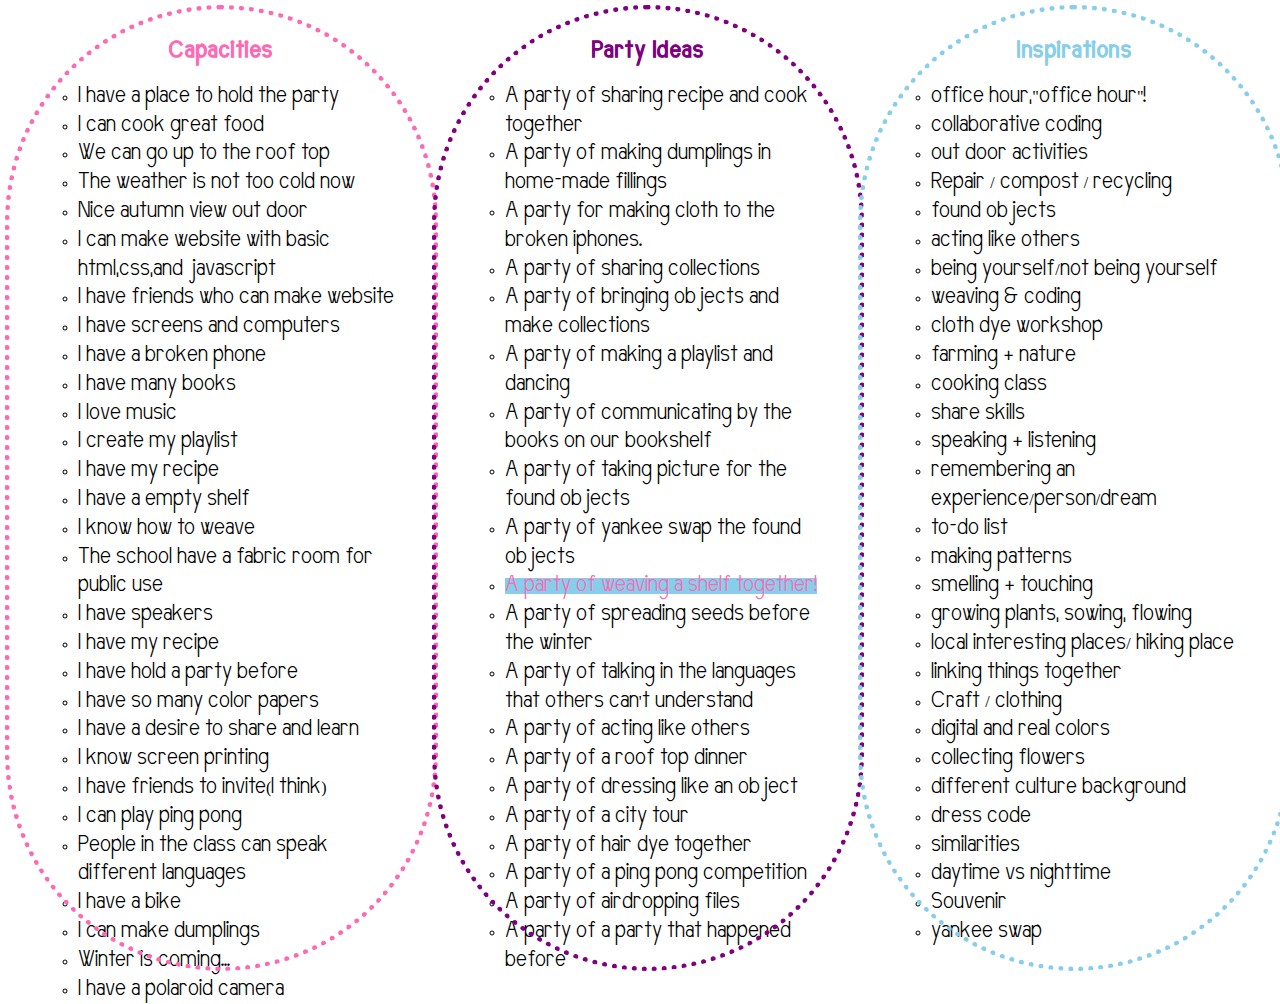
<file: index.html>
<!DOCTYPE html>
<html lang="en">
  <head>
    <meta charset="UTF-8" />
    <meta http-equiv="X-UA-Compatible" content="IE=edge" />
    <meta name="viewport" content="width=device-width, initial-scale=1.0" />
    <title>🔅Parties</title>
  </head>
  <link rel="stylesheet" href="index.css" />
  <body>
    <div class="container">
      <div class="capacities">
        <span style="color: hotpink"><b>Capacities</b></span>
        <ul>
          <li>I have a place to hold the party</li>
          <li>I can cook great food</li>
          <li>We can go up to the roof top</li>
          <li>The weather is not too cold now</li>
          <li>Nice autumn view out door</li>
          <li>I can make website with basic html,css,and javascript</li>
          <li>I have friends who can make website</li>
          <li>I have screens and computers</li>
          <li>I have a broken phone</li>
          <li>I have many books</li>
          <li>I love music</li>
          <li>I create my playlist</li>
          <li>I have my recipe</li>
          <li>I have a empty shelf</li>
          <li>I know how to weave</li>
          <li>The school have a fabric room for public use</li>
          <li>I have speakers</li>
          <li>I have my recipe</li>
          <li>I have hold a party before</li>
          <li>I have so many color papers</li>
          <li>I have a desire to share and learn</li>
          <li>I know screen printing</li>
          <li>I have friends to invite(I think)</li>
          <li>I can play ping pong</li>
          <li>People in the class can speak different languages</li>
          <li>I have a bike</li>
          <li>I can make dumplings</li>
          <li>Winter is coming...</li>
          <li>I have a polaroid camera</li>
        </ul>
      </div>
      <div class="ideas">
        <span style="color: purple"><b>Party Ideas</b></span>
        <ul>
          <li>A party of sharing recipe and cook together</li>
          <li>A party of making dumplings in home-made fillings</li>
          <li>A party for making cloth to the broken iphones.</li>
          <li>A party of sharing collections</li>
          <li>A party of bringing objects and make collections</li>
          <li>A party of making a playlist and dancing</li>
          <li>A party of communicating by the books on our bookshelf</li>
          <li>A party of taking picture for the found objects</li>
          <li>A party of yankee swap the found objects</li>
          <li>
            <a href="invitation.html"
              ><mark>A party of weaving a shelf together!</mark></a
            >
          </li>
          <li>A party of spreading seeds before the winter</li>
          <li>
            A party of talking in the languages that others can't understand
          </li>
          <li>A party of acting like others</li>
          <li>A party of a roof top dinner</li>
          <li>A party of dressing like an object</li>
          <li>A party of a city tour</li>
          <li>A party of hair dye together</li>
          <li>A party of a ping pong competition</li>
          <li>A party of airdropping files</li>
          <li>A party of a party that happened before</li>
        </ul>
      </div>
      <div class="inspirations">
        <span style="color: skyblue"><b>Inspirations</b></span>
        <ul>
          <li>office hour,"office hour"!</li>
          <li>collaborative coding</li>
          <li>out door activities</li>
          <li>Repair / compost / recycling</li>
          <li>found objects</li>
          <li>acting like others</li>
          <li>being yourself/not being yourself</li>
          <li>weaving & coding</li>
          <li>cloth dye workshop</li>
          <li>farming + nature</li>
          <li>cooking class</li>
          <li>share skills</li>
          <li>speaking + listening</li>
          <li>remembering an experience/person/dream</li>
          <li>to-do list</li>
          <li>making patterns</li>
          <li>smelling + touching</li>
          <li>growing plants, sowing, flowing</li>
          <li>local interesting places/ hiking place</li>
          <li>linking things together</li>
          <li>Craft / clothing</li>
          <li>digital and real colors</li>
          <li>collecting flowers</li>
          <li>different culture background</li>
          <li>dress code</li>
          <li>similarities</li>
          <li>daytime vs nighttime</li>
          <li>Souvenir</li>
          <li>yankee swap</li>
        </ul>
      </div>
    </div>
  </body>
</html>
</file>
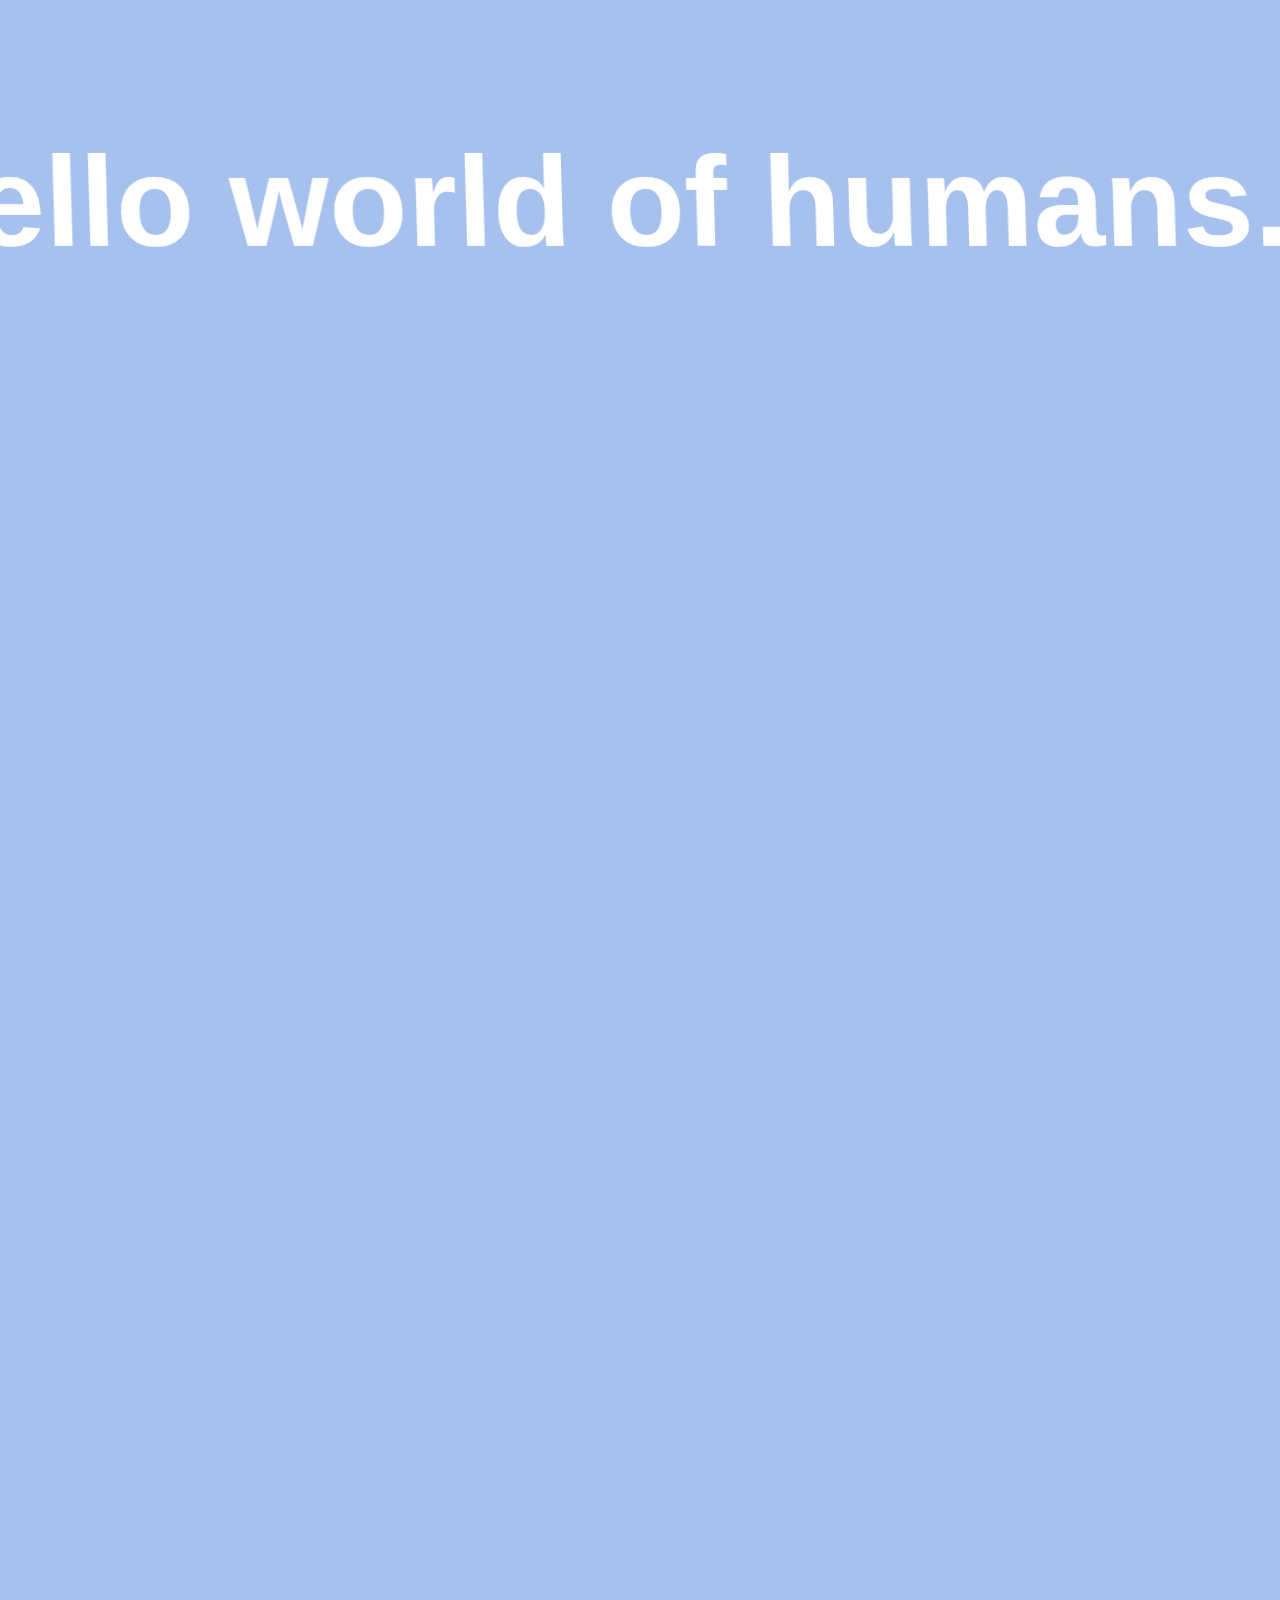
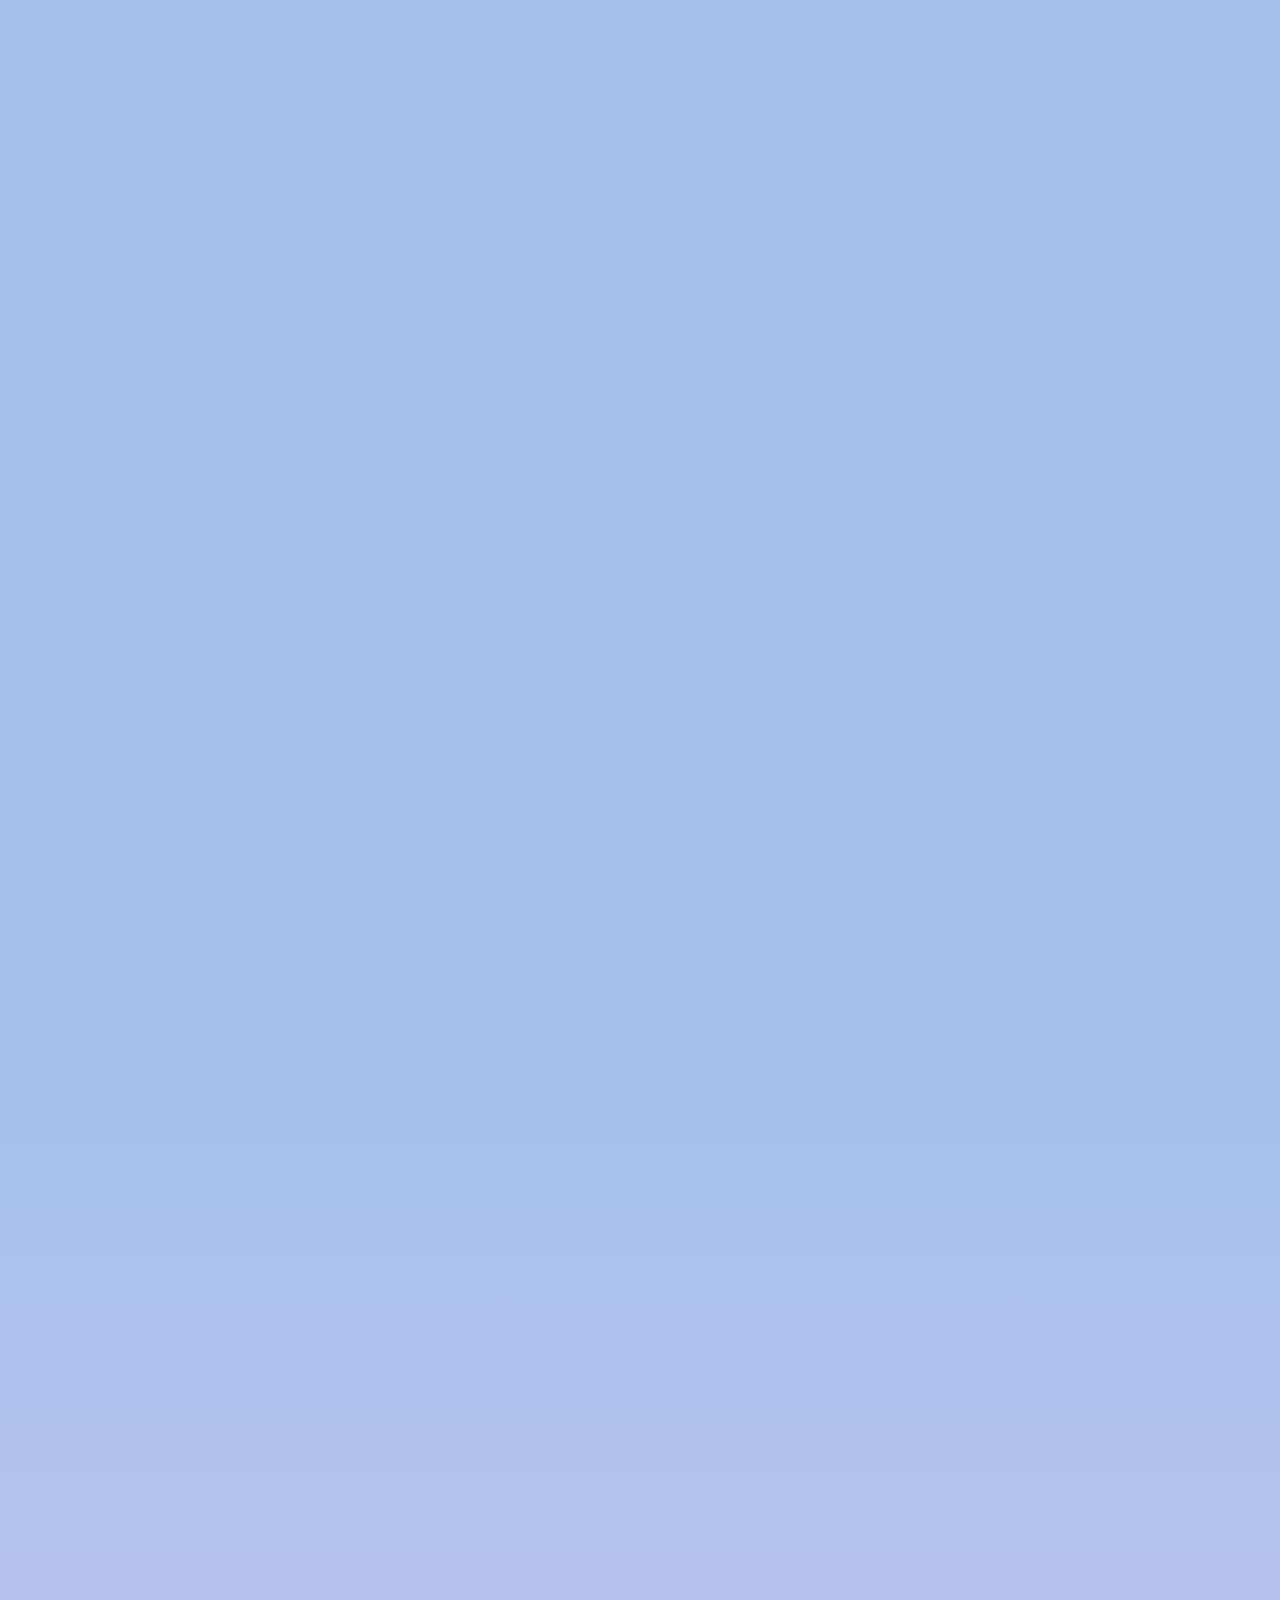
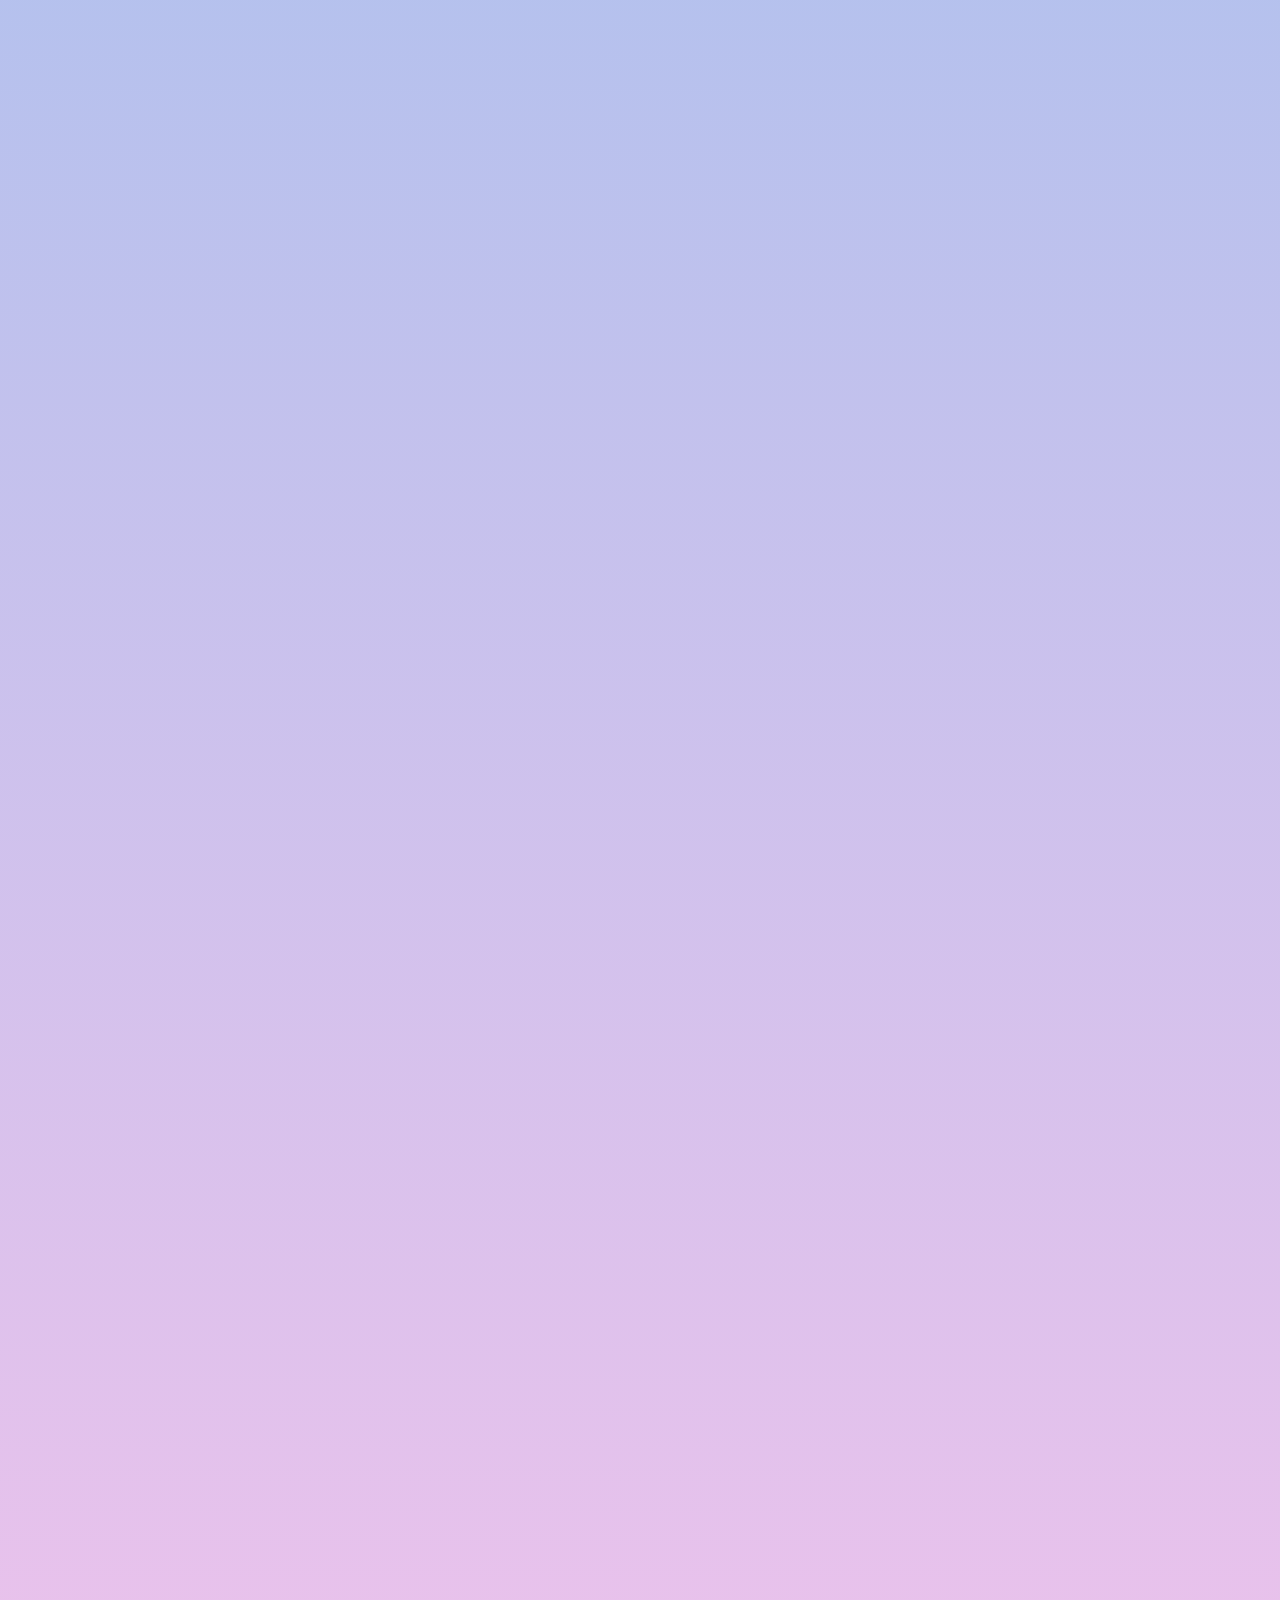
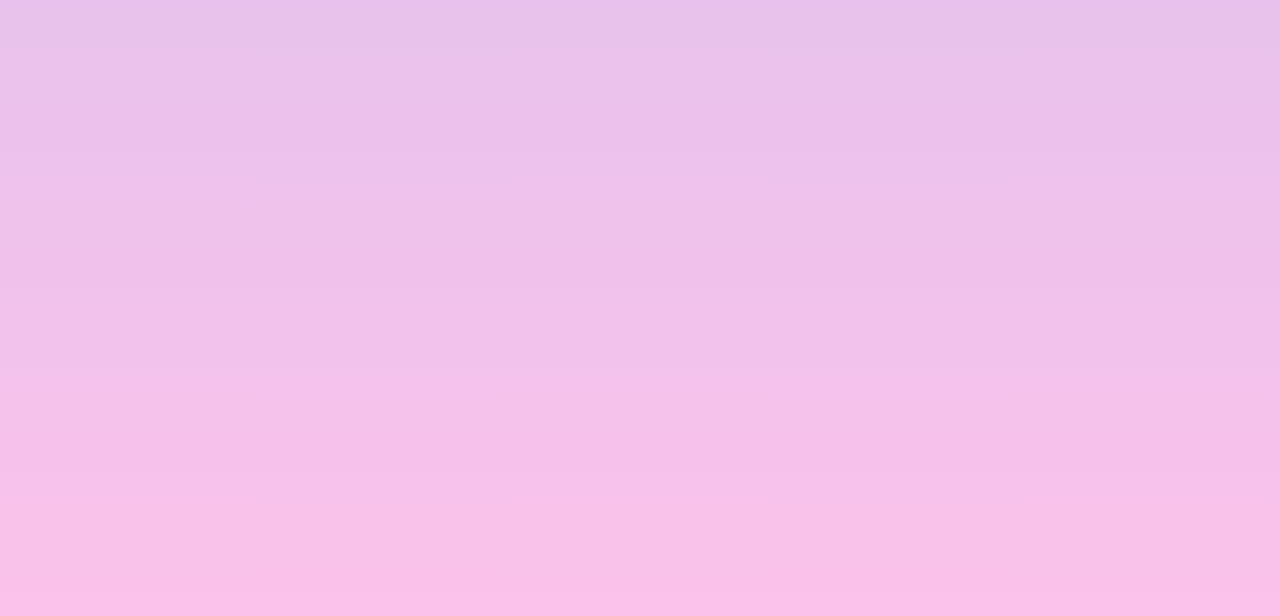
<file: sheets/assets/Example of the marquee effect with vanilla JS _ CSS _ JavaScript _ jQuery _ W3Docs_files/saved_resource(1).html>
<!DOCTYPE html>
<!-- saved from url=(0042)https://www.w3docs.com/tools/editor-result -->
<html><head><meta http-equiv="Content-Type" content="text/html; charset=UTF-8">
    <title>Title of the document</title>
    <style>
      body {
        font-family: sans-serif;
        font-weight: 700;
        height: 600vh;
        background: #d66d75;
        background: linear-gradient(to top, #fbc2eb 0%, #a6c1ee 50%);
      }
      .marquee {
        position: fixed;
        top: 0;
        left: 0;
        width: 100%;
        height: 100vh;
      }
      .marquee .inner {
        position: relative;
        width: 100%;
        display: flex;
        color: white;
        font-size: 8rem;
      }
      .marquee .inner > * {
        white-space: nowrap;
        padding: 0 4rem;
      }
    </style>
  </head>
  <body data-new-gr-c-s-check-loaded="14.1086.0" data-gr-ext-installed="">
    <div class="marquee">
      <div class="inner" style="transform: translateX(-1300px) skewX(1.6deg);">
        <p>Hello world of humans.</p>
      <p>Hello world of humans.</p></div>
    </div>
    <script>
      function handleMarquee() {
        const marquee = document.querySelectorAll('.marquee');
        let speed = 4;
        let lastScrollPos = 0;
        let timer;
        marquee.forEach(function(el) {
          const container = el.querySelector('.inner');
          const content = el.querySelector('.inner > *');
          //Get total width
          const elWidth = content.offsetWidth;
          //Duplicate content
          let clone = content.cloneNode(true);
          container.appendChild(clone);
          let progress = 1;
          function loop() {
            progress = progress - speed;
            if(progress <= elWidth * -1) {
              progress = 0;
            }
            container.style.transform = 'translateX(' + progress + 'px)';
            container.style.transform += 'skewX(' + speed * 0.4 + 'deg)';
            window.requestAnimationFrame(loop);
          }
          loop();
        });
        window.addEventListener('scroll', function() {
          const maxScrollValue = 12;
          const newScrollPos = window.scrollY;
          let scrollValue = newScrollPos - lastScrollPos;
          if(scrollValue > maxScrollValue) scrollValue = maxScrollValue;
          else if(scrollValue < -maxScrollValue) scrollValue = -maxScrollValue;
          speed = scrollValue;
          clearTimeout(timer);
          timer = setTimeout(handleSpeedClear, 10);
        });
        function handleSpeedClear() {
          speed = 4;
        }
      };
      handleMarquee();
    </script>
  
</body><grammarly-desktop-integration data-grammarly-shadow-root="true"></grammarly-desktop-integration></html>
</file>
<file: index.css>
@font-face {
  font-family: Bespoke;
  src: url(assets/Bespoke-113.otf);
}

body {
}

span {
  text-align: center;
  width: 100%;
  -webkit-text-stroke: 1px;
  letter-spacing: 1.5px;
  display: block;
}

.container {
  font-family: Bespoke;
  display: flex;
  font-size: 1.2;
  line-height: 180%;
  width: 100vw;
  /* text-align: center; */
}

li {
  list-style-type: circle;
}
a {
  text-decoration: none;
}

mark {
  background-color: skyblue;
  color: hotpink;
}

.capacities {
  padding: 30px;
  outline: 5px dotted hotpink;
  outline-offset: -2.5px;
  border-radius: 250px;
  height: 100vh;
  flex-basis: calc(100vw / 3);
}

.inspirations {
  padding: 30px;
  outline: 5px dotted skyblue;
  outline-offset: -2.5px;
  border-radius: 250px;
  height: 100vh;
  flex-basis: calc(100vw / 3);
}

.ideas {
  padding: 30px;
  outline: 5px dotted purple;
  outline-offset: -2.5px;
  border-radius: 250px;
  height: 100vh;
  flex-basis: calc(100vw / 3);
}
</file>
